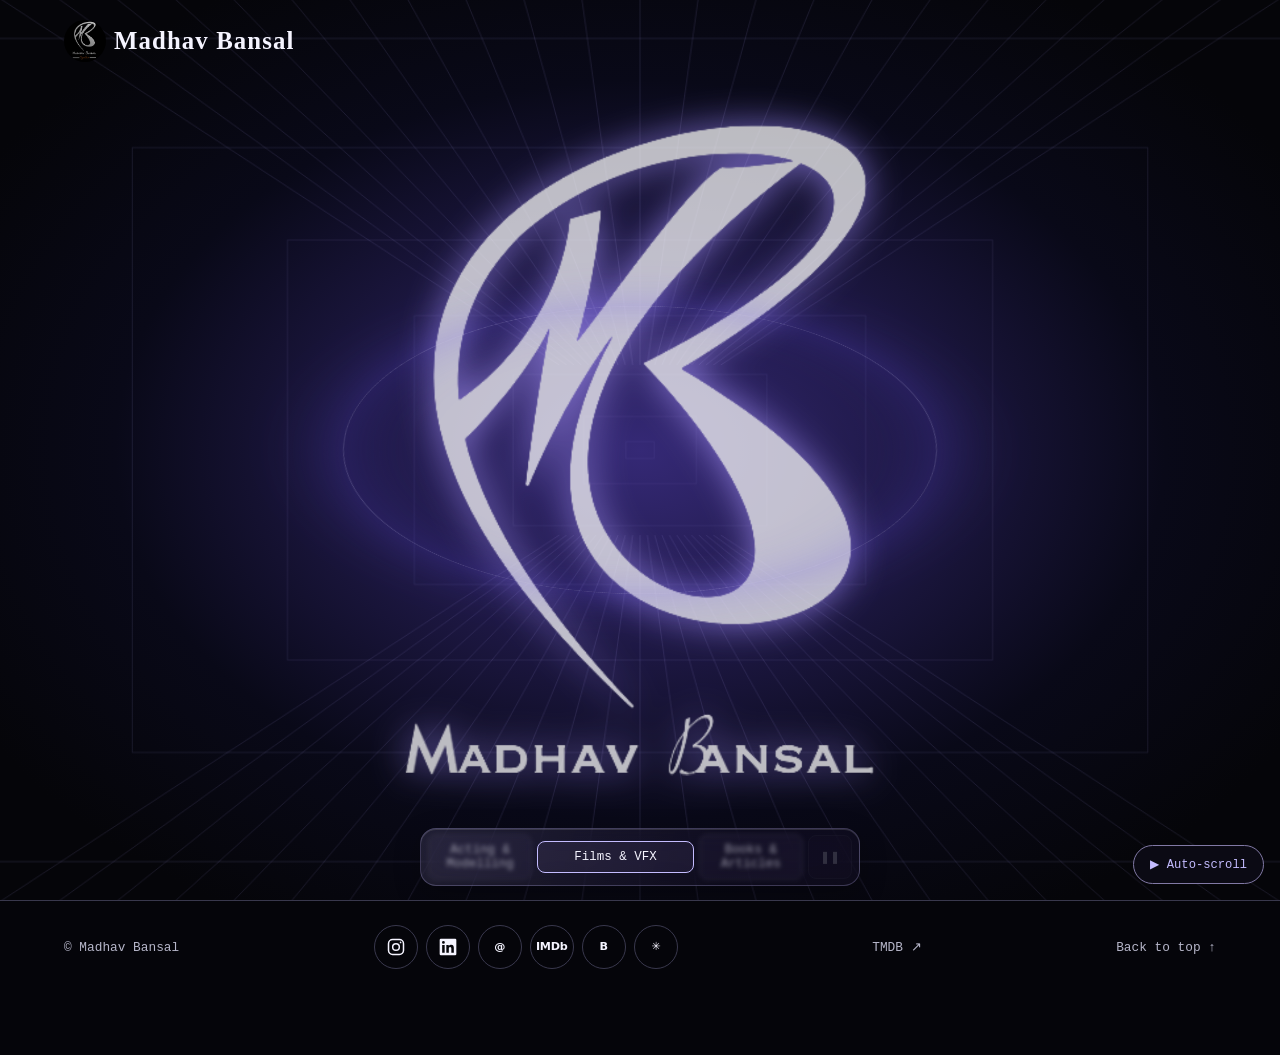
<file: index.html>
<!doctype html>
<html lang="en">
<head>
<meta charset="utf-8">
<meta name="viewport" content="width=device-width, initial-scale=1">
<meta name="description" content="The professional portfolio of Madhav Bansal, film editor, visual effects artist, screenwriter and author.">
<meta property="og:title" content="Madhav Bansal | Film, VFX & Writing">
<meta property="og:description" content="Explore Madhav Bansal’s screen credits, books and business ventures.">
<meta property="og:type" content="website">
<title>Madhav Bansal | Film, VFX & Writing</title>
<link rel="icon" href="[data-uri]" type="image/webp">
<link rel="stylesheet" href="style.css">
<script src="scene.js" defer></script>
<script src="auto-scroll.js" defer></script>
<link rel="canonical" href="https://madhavbansal.in/">
<script type="application/ld+json">{"@context": "https://schema.org", "@type": "ProfilePage", "url": "https://madhavbansal.in/", "mainEntity": {"@type": "Person", "@id": "https://madhavbansal.in/#madhav-bansal", "name": "Madhav Bansal", "url": "https://madhavbansal.in/", "jobTitle": ["Film editor", "Visual effects artist", "Screenwriter", "Author"], "sameAs": ["https://www.imdb.com/name/nm9398041/", "https://filmfreeway.com/Madhavbansal999", "https://www.instagram.com/madhavbansal999/", "https://in.linkedin.com/in/madhavbansal999"]}}</script>
</head>
<body>
<a class="skip" href="#main">Skip to content</a>
<header class="masthead">
  <a class="wordmark" href="#main"><img src="[data-uri]" width="42" height="42" alt="">Madhav Bansal</a>
  
</header>
<main id="main">
  <section class="hero" aria-label="Madhav Bansal">
    <canvas class="stage-grid" aria-hidden="true"></canvas>
    <div class="stage-orbit" aria-hidden="true"></div>
    <div class="stage-mark" aria-hidden="true"><img src="[data-uri]" width="1080" height="1080" alt=""></div>
    <button class="hero-tilt" type="button" aria-pressed="false" hidden>Device tilt</button>
    <div class="home-pages"><nav class="footer-pages" aria-label="Website pages"><a href="films-vfx.html">Films &amp; VFX</a><a href="books-articles.html">Books &amp; Articles</a><a href="other-ventures.html">Other Ventures</a><a href="acting-modelling.html">Acting &amp; Modelling</a></nav></div>
  </section>
</main>
<footer id="site-footer"><span>© Madhav Bansal</span><nav class="social-links" aria-label="Social media"><a href="https://www.instagram.com/madhavbansal999/" aria-label="Instagram" title="Instagram"><svg viewBox="0 0 24 24" width="20" height="20" aria-hidden="true" fill="none" stroke="currentColor" stroke-width="1.8"><rect x="3" y="3" width="18" height="18" rx="5"/><circle cx="12" cy="12" r="4"/><circle cx="17.5" cy="6.5" r="1" fill="currentColor" stroke="none"/></svg></a><a href="https://in.linkedin.com/in/madhavbansal999" aria-label="LinkedIn" title="LinkedIn"><svg viewBox="0 0 24 24" width="20" height="20" aria-hidden="true" fill="currentColor"><path d="M20.5 2h-17A1.5 1.5 0 0 0 2 3.5v17A1.5 1.5 0 0 0 3.5 22h17a1.5 1.5 0 0 0 1.5-1.5v-17A1.5 1.5 0 0 0 20.5 2zM8 19H5V9.5h3V19zM6.5 8.2a1.7 1.7 0 1 1 0-3.4 1.7 1.7 0 0 1 0 3.4zM19 19h-3v-4.6c0-1.1 0-2.5-1.5-2.5S13 13.1 13 14.3V19h-3V9.5h2.9v1.3h.1a3 3 0 0 1 2.7-1.5c2.9 0 3.3 1.9 3.3 4.3V19z"/></svg></a><a href="https://www.threads.com/@madhavbansal999" aria-label="Threads" title="Threads"><span class="profile-icon" aria-hidden="true">@</span></a><a href="https://www.imdb.com/name/nm9398041/" aria-label="IMDb" title="IMDb"><span class="profile-icon" aria-hidden="true">IMDb</span></a><a href="https://www.backstage.com/u/madhavbansal999/" aria-label="Backstage" title="Backstage"><span class="profile-icon" aria-hidden="true">B</span></a><a href="https://linktr.ee/madhavbansal999" aria-label="Linktree" title="Linktree"><span class="profile-icon" aria-hidden="true">✳</span></a></nav><a href="https://www.themoviedb.org/person/4322766-madhav-bansal">TMDB ↗</a><a href="#main">Back to top ↑</a></footer>
<button class="auto-scroll" type="button" hidden>▶ Auto-scroll</button>
</body>
</html>
</file>
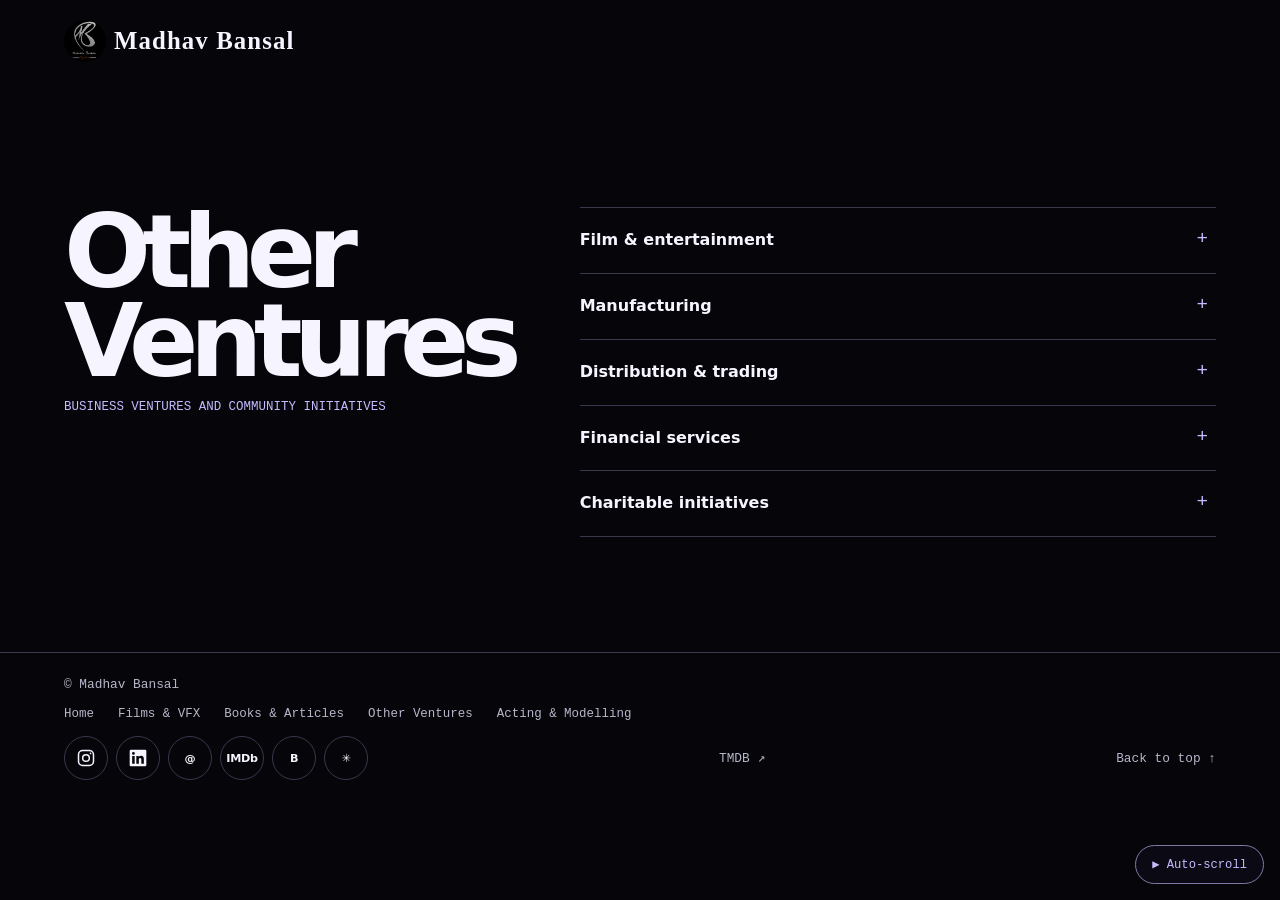
<file: other-ventures.html>
<!doctype html>
<html lang="en">
<head>
<meta charset="utf-8">
<meta name="viewport" content="width=device-width, initial-scale=1">




<title>Other Ventures | Madhav Bansal</title>
<link rel="icon" href="[data-uri]" type="image/webp">
<link rel="stylesheet" href="style.css">
<script src="auto-scroll.js" defer></script>
</head>
<body>
<a class="skip" href="#main">Skip to content</a>
<header class="masthead">
  <a class="wordmark" href="#main"><img src="[data-uri]" width="42" height="42" alt="">Madhav Bansal</a>
  
</header>
<main id="main" class="detail-page">
<section class="chapter" id="ventures">
    <div class="section-title"><h2>Other Ventures</h2><p>Business ventures and community initiatives</p></div>
    <div class="ventures">
      <details name="ventures"><summary><strong>Film &amp; entertainment</strong></summary><div class="detail-body"><ul><li>Royal Productions</li><li>Color Bird Entertainment</li><li>Madhav Bansal Signature</li></ul></div></details>
      <details name="ventures"><summary><strong>Manufacturing</strong></summary><div class="detail-body"><ul><li>Evergreen Enterprises</li></ul></div></details>
      <details name="ventures"><summary><strong>Distribution &amp; trading</strong></summary><div class="detail-body"><ul><li>Shree Ji Traders</li><li>Saffron</li><li>Saffrokol</li><li>Wonder Build</li><li>Duracare</li></ul></div></details>
      <details name="ventures"><summary><strong>Financial services</strong></summary><div class="detail-body"><ul><li>Money Nest</li><li>Insurance services</li></ul></div></details>
      <details name="ventures"><summary><strong>Charitable initiatives</strong></summary><div class="detail-body"><ul><li>Bhakti Dham Welfare &amp; Charitable Trust</li><li>Amarnath Memorial Trust</li><li>Samarpan Seva Trust</li></ul></div></details>
    </div>
  </section>
</main>
<footer><span>© Madhav Bansal</span><nav class="footer-pages" aria-label="Website pages"><a href="index.html">Home</a><a href="films-vfx.html">Films &amp; VFX</a><a href="books-articles.html">Books &amp; Articles</a><a href="other-ventures.html">Other Ventures</a><a href="acting-modelling.html">Acting &amp; Modelling</a></nav><nav class="social-links" aria-label="Social media"><a href="https://www.instagram.com/madhavbansal999/" aria-label="Instagram" title="Instagram"><svg viewBox="0 0 24 24" width="20" height="20" aria-hidden="true" fill="none" stroke="currentColor" stroke-width="1.8"><rect x="3" y="3" width="18" height="18" rx="5"/><circle cx="12" cy="12" r="4"/><circle cx="17.5" cy="6.5" r="1" fill="currentColor" stroke="none"/></svg></a><a href="https://in.linkedin.com/in/madhavbansal999" aria-label="LinkedIn" title="LinkedIn"><svg viewBox="0 0 24 24" width="20" height="20" aria-hidden="true" fill="currentColor"><path d="M20.5 2h-17A1.5 1.5 0 0 0 2 3.5v17A1.5 1.5 0 0 0 3.5 22h17a1.5 1.5 0 0 0 1.5-1.5v-17A1.5 1.5 0 0 0 20.5 2zM8 19H5V9.5h3V19zM6.5 8.2a1.7 1.7 0 1 1 0-3.4 1.7 1.7 0 0 1 0 3.4zM19 19h-3v-4.6c0-1.1 0-2.5-1.5-2.5S13 13.1 13 14.3V19h-3V9.5h2.9v1.3h.1a3 3 0 0 1 2.7-1.5c2.9 0 3.3 1.9 3.3 4.3V19z"/></svg></a><a href="https://www.threads.com/@madhavbansal999" aria-label="Threads" title="Threads"><span class="profile-icon" aria-hidden="true">@</span></a><a href="https://www.imdb.com/name/nm9398041/" aria-label="IMDb" title="IMDb"><span class="profile-icon" aria-hidden="true">IMDb</span></a><a href="https://www.backstage.com/u/madhavbansal999/" aria-label="Backstage" title="Backstage"><span class="profile-icon" aria-hidden="true">B</span></a><a href="https://linktr.ee/madhavbansal999" aria-label="Linktree" title="Linktree"><span class="profile-icon" aria-hidden="true">✳</span></a></nav><a href="https://www.themoviedb.org/person/4322766-madhav-bansal">TMDB ↗</a><a href="#main">Back to top ↑</a></footer>
<button class="auto-scroll" type="button" hidden>▶ Auto-scroll</button>
</body>
</html>
</file>
<file: style.css>
:root {
  color-scheme: dark;
  --ground: #05050a;
  --ink: #f5f4ff;
  --muted: #b7b7ca;
  --line: #39384d;
  --accent: #c4bcff;
  --mono: "IBM Plex Mono", "Courier New", monospace;
  --gutter: clamp(18px, 5vw, 76px);
}
* { box-sizing: border-box; }
body { margin: 0; background: var(--ground); color: var(--ink); font: 1rem/1.55 "Geist", system-ui, sans-serif; }
a { color: inherit; text-decoration: none; }
a:hover { color: var(--accent); }
a:focus-visible, button:focus-visible { outline: 2px solid var(--accent); outline-offset: 5px; }
.skip { position: fixed; top: 12px; left: 12px; transform: translateY(-200%); background: var(--ground); padding: 10px; z-index: 9; }
.skip:focus { transform: none; }
.masthead { position: absolute; top: 0; z-index: 2; width: 100%; padding: 20px var(--gutter); display: flex; justify-content: space-between; align-items: center; gap: 16px; }
.wordmark, nav { display: flex; align-items: center; gap: clamp(12px, 2.7vw, 45px); }
.wordmark { gap: 8px; font-weight: 720; white-space: nowrap; }
.wordmark img { border-radius: 50%; }
nav { font: .78rem var(--mono); flex-wrap: wrap; }
nav a[aria-current] { color: var(--accent); }
.hero, .talent-hero { position: relative; isolation: isolate; overflow: hidden; min-height: 100svh; display: grid; place-items: center; background: radial-gradient(ellipse at center, #28205e, #090918 56%, #050509 83%); }
.stage-grid { position: absolute; inset: 0; width: 100%; height: 100%; z-index: -2; opacity: .76; }
.stage-orbit { position: absolute; width: min(64vw, 66vh); aspect-ratio: 1; border: 1px solid #a498ee55; border-radius: 50%; box-shadow: 0 0 90px #6450f053, inset 0 0 80px #624af044; transform: rotateX(61deg) rotateZ(-25deg); }
.stage-mark { position: absolute; width: min(67vw, 74vh); z-index: 1; pointer-events: none; mix-blend-mode: screen; transform: perspective(800px) rotateY(var(--yaw, 0deg)) rotateX(var(--pitch, 0deg)); transition: transform .24s ease-out; }
.stage-mark img { display: block; width: 100%; height: auto; opacity: .87; filter: contrast(1.18) drop-shadow(0 2px 25px #6c56ff); }
.hero h1 { margin: 0; font-size: clamp(3rem, 12.6vw, 15rem); font-weight: 850; letter-spacing: -.095em; line-height: .8; text-align: center; text-transform: uppercase; display: flex; flex-wrap: wrap; justify-content: center; gap: .17em; padding: 0 .12em .14em 0; }
.stage-caption, .stage-next { position: absolute; bottom: clamp(24px, 7vh, 65px); margin: 0; font: .78rem var(--mono); }
.stage-caption { left: var(--gutter); color: var(--muted); }
.stage-next { right: var(--gutter); border: 1px solid #8179a5; border-radius: 999px; padding: 11px 16px; }
.stage-next span { margin-left: 12px; color: var(--accent); }
.chapter, footer { padding: clamp(44px, 9vw, 130px) var(--gutter); border-top: 1px solid var(--line); }
.chapter { display: grid; grid-template-columns: minmax(0, 1fr) minmax(0, 1.45fr); gap: clamp(18px, 6vw, 90px); }
h2 { margin: 0; font-size: clamp(2.7rem, 8vw, 8.6rem); font-weight: 760; letter-spacing: -.085em; line-height: .87; }
.eyebrow, .section-title p { font: .78rem/1.5 var(--mono); color: var(--accent); text-transform: uppercase; }
.rows a, .ventures div { display: grid; grid-template-columns: minmax(80px, .75fr) 1.3fr auto; gap: 12px; align-items: baseline; border-bottom: 1px solid var(--line); padding: 20px 0; }
.rows a:first-child { border-top: 1px solid var(--line); }
.rows strong { font-size: clamp(1rem, 2.5vw, 2rem); }
.rows span, dd { color: var(--muted); font-size: .86rem; }
.writing { background: radial-gradient(ellipse at 85% 0%, #211741, #080711 70%); }
.books, .instagram-gallery { display: grid; grid-template-columns: repeat(auto-fit, minmax(min(100%, 205px), 1fr)); gap: 12px; }
.books a { min-height: 240px; border: 1px solid #635b90; background: linear-gradient(155deg,#32265b,#100e21); padding: 20px; display: flex; flex-direction: column; justify-content: space-between; gap: 22px; }
.books a strong { font-size: clamp(1.65rem, 4vw, 3.8rem); line-height: .93; }
.books a small, .books a span { font: .75rem var(--mono); }
.ventures, dd, figure { margin: 0; }
.ventures div { grid-template-columns: 1fr 1.25fr; }
footer { display: flex; align-items: center; justify-content: space-between; gap: 15px; flex-wrap: wrap; padding-block: 24px 86px; color: var(--muted); font: .8rem var(--mono); }
.social-links { gap: 8px; }
.social-links a { display: grid; place-items: center; width: 44px; height: 44px; color: var(--ink); border: 1px solid var(--line); border-radius: 50%; }
.social-links a:hover { border-color: var(--accent); color: var(--accent); }
.auto-scroll { position: fixed; bottom: 16px; right: 16px; z-index: 3; background: #0b0a14; color: var(--accent); border: 1px solid #8179a5; border-radius: 999px; padding: 11px 16px; font: .76rem var(--mono); cursor: pointer; }
.hero:has(+ section) .stage-next { bottom: clamp(64px, 12vh, 105px); }
.talent-hero { grid-template-columns: 1.4fr 1fr; gap: 20px; padding: 105px var(--gutter) 50px; }
.talent-hero h1 { margin: 0; font-size: clamp(3rem, 10vw, 10rem); letter-spacing: -.09em; line-height: .84; }
.talent-hero h1 em { color: var(--accent); font-style: normal; }
.talent-hero img { max-width: 100%; height: auto; mix-blend-mode: screen; }
.instagram-gallery iframe { width: 100%; height: 450px; border: 1px solid var(--line); }
figcaption { font-size: .84rem; }
@media (max-width: 680px) {
  .masthead { align-items: start; }
  .masthead nav { justify-content: end; gap: 8px 12px; }
  .hero h1 { flex-direction: column; font-size: clamp(3rem, 18vw, 7rem); }
  .chapter, .talent-hero { grid-template-columns: 1fr; }
  .talent-hero img { width: min(100%, 310px); }
  .stage-caption { bottom: 67px; }
  .hero:has(+ section) .stage-next { bottom: 110px; }
}

.wordmark { font-family: Didot, "Bodoni 72", Georgia, serif; font-size: clamp(1rem, 2vw, 1.55rem); font-weight: 600; letter-spacing: .045em; }
.stage-mark img { filter: invert(1) drop-shadow(0 0 18px #9986ff); opacity: .72; }
.stage-mark { z-index: -1; }
.rows details, .ventures details { border-bottom: 1px solid var(--line); }
.rows details:first-child, .ventures details:first-child { border-top: 1px solid var(--line); }
.chapter summary { position: relative; list-style: none; cursor: pointer; padding: 20px 32px 20px 0; display: grid; gap: 5px; }
.chapter summary::-webkit-details-marker { display: none; }
.chapter summary::after { content: "+"; position: absolute; top: 20px; right: 8px; color: var(--accent); font: 1.2rem var(--mono); }
.chapter details[open] summary::after { content: "−"; }
.chapter summary:hover, .chapter details[open] summary { color: var(--accent); }
.chapter summary:focus-visible { outline: 2px solid var(--accent); outline-offset: -2px; }
.chapter summary small { color: var(--muted); font: .75rem var(--mono); }
.detail-body { padding: 0 16px 20px 0; color: var(--muted); }
.detail-body a { text-decoration: underline; text-underline-offset: 4px; }
.books details { border: 1px solid #635b90; background: linear-gradient(155deg,#32265b,#100e21); }
.books summary { padding: 20px 32px 20px 16px; min-height: 155px; align-content: space-between; }
.books .detail-body { padding-inline: 16px; }
.books .detail-body a { display: inline; min-height: 0; border: 0; background: none; padding: 0; }
@media (prefers-reduced-motion: no-preference) {
  details[open] .detail-body { animation: detail-in .24s ease-out; }
  @keyframes detail-in { from { opacity: 0; transform: translateY(-5px); } }
}

.hero {
  background: radial-gradient(ellipse at var(--light-x, 50%) var(--light-y, 50%), #352976, #090918 58%, #050509 85%);
}
.hero .stage-grid {
  transform: translate(calc(var(--shift-x, 0px) * -.28), calc(var(--shift-y, 0px) * -.28 - var(--scroll-shift, 0px) * .24)) scale(1.05);
  transition: transform 120ms ease-out;
}
.stage-mark {
  transform: translate(var(--shift-x, 0px), calc(var(--shift-y, 0px) + var(--scroll-shift, 0px))) perspective(700px) rotateY(var(--yaw, 0deg)) rotateX(var(--pitch, 0deg));
  transition: transform 95ms ease-out;
}
@media (prefers-reduced-motion: reduce) {
  .hero .stage-grid, .stage-mark { transform: none; transition: none; }
}

.photo-chapter { border-top: 1px solid var(--line); }
.photo-stage { padding: 24px var(--gutter); background: #090812; }
.photo-heading, .photo-controls { display: flex; align-items: center; justify-content: space-between; gap: 14px; }
.photo-heading h2 { font-size: clamp(1.5rem,4vw,3rem); letter-spacing: -.04em; }
.photo-heading a, .photo-controls { font: .8rem var(--mono); }
.floating-gallery { display: grid; grid-template-columns: repeat(auto-fit,minmax(min(100%,190px),1fr)); gap: 14px; padding-block: 24px; }
.floating-gallery img { display: block; width: 100%; }
.photo-controls[hidden] { display: none; }
.photo-controls input { flex: 1; min-width: 40px; accent-color: var(--accent); }
.photo-controls button { color: var(--ink); background: #1c1730; border: 1px solid var(--line); min-width: 44px; min-height: 44px; cursor: pointer; }
.photo-controls button:disabled { opacity: .45; }
.photo-chapter.is-spatial { height: calc(100svh + var(--photo-travel)); }
.is-spatial .photo-stage { position: sticky; top: 0; height: 100svh; display: grid; grid-template-rows: auto minmax(0,1fr) auto; isolation: isolate; overflow: hidden; padding-bottom: 72px; }
.photo-wall { position: absolute; inset: 0; z-index: -1; background: radial-gradient(ellipse at center,#6551a95c,transparent 68%),repeating-linear-gradient(90deg,#8272a936 0 1px,transparent 1px 56px),repeating-linear-gradient(0deg,#8272a936 0 1px,transparent 1px 56px),#090812; }
.is-spatial .floating-gallery { display: grid; place-items: center; position: relative; perspective: 950px; }
.is-spatial figure { position: absolute; width: min(52vw, 70vh); }
.is-spatial figure[hidden] { display: none; }
.is-spatial figure a { display: grid; place-items: center; }
.is-spatial figure img { width: auto; max-width: 100%; height: auto; max-height: 62svh; object-fit: contain; border: 1px solid #9c8ec6; box-shadow: 0 20px 65px #000a, 0 0 30px #8873db60; }

.is-spatial .photo-wall {
  background-position: center, var(--wall-shift, 0px) 0, 0 0, center;
}

.is-spatial .floating-gallery {
  perspective: 1100px;
  perspective-origin: center 46%;
}
.is-spatial figure {
  left: 50%;
  width: min(43vw, 56svh);
  margin-left: calc(min(43vw, 56svh) / -2);
}
.is-spatial figure a {
  display: block;
  height: min(65svh, 690px);
  overflow: hidden;
  border: 1px solid #a594d7;
  box-shadow: 0 24px 70px #000b, 0 0 32px #7860c65c;
  border-radius: 3px;
  background: #141025;
}
.is-spatial figure img {
  width: 100%;
  height: 100%;
  max-height: none;
  object-fit: cover;
  object-position: center 35%;
  border: 0;
  box-shadow: none;
}
.is-spatial .photo-wall {
  background-image: radial-gradient(ellipse at center,#8670c78a,transparent 72%),
    repeating-linear-gradient(90deg,#9583c94c 0 1px,transparent 1px 56px),
    repeating-linear-gradient(0deg,#8272a936 0 1px,transparent 1px 56px);
}
@media (max-width: 540px) {
  .is-spatial figure { width: 54vw; margin-left: -27vw; }
  .is-spatial figure a { height: min(58svh, 76vw); }
}

/* Keep the image itself as the panel, with neighboring frames visible. */
.is-spatial .floating-gallery { perspective-origin: 42% 48%; }
.is-spatial figure {
  left: 42%;
  width: max-content;
  max-width: min(62vw, 900px);
  translate: -50% 0;
}
.is-spatial figure a {
  display: block;
  width: max-content;
  max-width: 100%;
  height: auto;
  overflow: visible;
  background: none;
  border: 0;
  box-shadow: none;
}
.is-spatial figure img {
  width: auto;
  height: auto;
  max-width: min(62vw, 900px);
  max-height: 66svh;
  border: 1px solid #a594d0;
  box-shadow: 0 26px 70px #000a, 0 0 44px #9476ff45;
}
.is-spatial .photo-wall {
  background-color: #100b20;
}
@media (max-width: 540px) {
  .is-spatial figure { left: 46%; max-width: 74vw; }
  .is-spatial figure img { max-width: 74vw; max-height: 59svh; }
}

/* The foreground frame and two angled wings share a fixed camera. */
.is-spatial .photo-wall::before {
  content: "";
  position: absolute;
  inset: -14%;
  background: var(--wall-image) center / cover no-repeat;
  filter: blur(42px) saturate(1.4);
  opacity: .28;
}
.is-spatial .photo-wall::after {
  content: "";
  position: absolute;
  inset: 0;
  background: radial-gradient(ellipse, transparent 25%, #05050ac7 95%),
    repeating-linear-gradient(90deg, #a89ac935 0 1px, transparent 1px 54px),
    repeating-linear-gradient(0deg, #a89ac938 0 1px, transparent 1px 54px);
  background-position: center, var(--wall-shift, 0px) 0, center;
}
.is-spatial .floating-gallery { perspective-origin: 50% 48%; }
.is-spatial figure { left: 50%; width: min(52vw, 1120px); max-width: none; }
.is-spatial figure a {
  display: grid;
  place-items: center;
  width: 100%;
  height: min(53svh, 680px);
  overflow: hidden;
  position: relative;
  isolation: isolate;
  border: 1px solid #aaa2be;
  background: #171221;
  box-shadow: 0 24px 65px #0009;
}
.is-spatial figure a::before {
  content: "";
  position: absolute;
  inset: -15%;
  z-index: -1;
  background: var(--panel-image) center / cover no-repeat;
  filter: blur(30px);
  opacity: .58;
}
.is-spatial figure img { max-width: 100%; max-height: 100%; width: 100%; height: 100%; object-fit: contain; border: 0; box-shadow: none; }
@media (max-width: 540px) { .is-spatial figure { width: 70vw; } }

.photo-chapter:not(.is-spatial) .floating-gallery figure:not(:first-child) { display: none; }
.photo-chapter:not(.is-spatial) .floating-gallery { grid-template-columns: minmax(0, 1fr); }
.photo-chapter:not(.is-spatial) .floating-gallery img { max-height: 60svh; object-fit: contain; }

/* Fit each moving panel to the photograph's orientation. */
.is-spatial figure.photo-portrait { width: min(42vw, 38svh); }
.is-spatial figure.photo-landscape { width: min(68vw, 94svh, 1120px); }
.is-spatial figure.photo-square { width: min(55vw, 58svh); }
.is-spatial .photo-portrait a { aspect-ratio: 2 / 3; }
.is-spatial .photo-landscape a { aspect-ratio: 16 / 10; }
.is-spatial .photo-square a { aspect-ratio: 1; }
.is-spatial figure a { height: auto; display: block; }
.is-spatial figure a::before { content: none; }
.is-spatial figure img { position: absolute; inset: 0; object-fit: cover; object-position: center 42%; }
@media (max-width: 540px) {
  .is-spatial figure.photo-portrait { width: min(64vw, 38svh); }
  .is-spatial figure.photo-landscape { width: 80vw; }
  .is-spatial figure.photo-square { width: min(74vw, 58svh); }
}

.is-spatial .floating-gallery {
  perspective-origin: center;
  justify-items: center;
}
.is-spatial figure.photo-portrait,
.is-spatial figure.photo-landscape,
.is-spatial figure.photo-square {
  top: 50%;
  left: 50%;
  translate: -50% -50%;
}

.is-spatial .floating-gallery { position: absolute; inset: 0; padding: 0; }
.is-spatial .photo-heading, .is-spatial .photo-controls { position: relative; z-index: 1; }
.is-spatial .photo-controls { grid-row: 3; }

/* Paint the photograph directly, including on the angled side panels. */
.is-spatial figure a {
  isolation: auto;
  transform: none;
}
.is-spatial figure img {
  backface-visibility: hidden;
  -webkit-backface-visibility: hidden;
}

.is-spatial figure.is-neighbor img { filter: blur(6px); }
.is-spatial figure.is-neighbor { opacity: .65; }

/* Keep the entire source photo inside its centered, orientation-aware panel. */
.is-spatial .floating-gallery figure a {
  aspect-ratio: auto;
  width: 100%;
  border: 0;
  background: none;
  box-shadow: none;
}
.is-spatial .floating-gallery figure img {
  position: static;
  width: 100%;
  height: auto;
  max-height: 65svh;
  object-fit: contain;
  backface-visibility: visible;
}

.footer-pages { flex: 1 0 100%; gap: 12px 24px; }
.profile-icon { font: 800 .7rem/1 system-ui, sans-serif; }
.profile-icon:only-child { letter-spacing: -.025em; }

.portfolio-photos { display: grid; grid-template-columns: repeat(3,minmax(0,1fr)); gap: clamp(5px,1vw,14px); }
.portfolio-photos a { display: block; overflow: hidden; border: 1px solid var(--line); }
.portfolio-photos img { display: block; width: 100%; aspect-ratio: 2 / 3; object-fit: cover; }
.portfolio-photos a:hover { border-color: var(--accent); }

@property --title-light-x {
  syntax: "<percentage>";
  inherits: false;
  initial-value: -25%;
}
.title-light {
  display: flex;
  flex-wrap: wrap;
  justify-content: center;
  gap: inherit;
  padding: 0;
  border: 0;
  color: inherit;
  font: inherit;
  letter-spacing: inherit;
  line-height: inherit;
  text-transform: inherit;
  background: transparent;
  cursor: pointer;
}
@supports (background-clip: text) {
  .title-light {
    background-image: radial-gradient(ellipse 27% 135% at var(--title-light-x, -25%) 50%, #fff 8%, #c4afff 42%, #f5f4ff 100%);
    background-clip: text;
    color: transparent;
  }
}
@media (max-width: 680px) { .title-light { flex-direction: column; } }
@media (prefers-reduced-motion: reduce) {
  .title-light { background-image: none; color: var(--ink); }
  .title-light:active { color: var(--accent); }
}

.detail-page { min-height: 68svh; padding-top: 92px; }
.detail-page .chapter { border-top: 0; }

.credit-posters { display: grid; grid-template-columns: repeat(2, minmax(0, 1fr)); gap: clamp(8px, 2vw, 20px); margin-bottom: 18px; }
.credit-posters img { display: block; width: 100%; aspect-ratio: 3 / 4; object-fit: contain; background: #100e21; border: 1px solid var(--line); }
.credit-posters figcaption { padding-top: 8px; color: var(--ink); }
.credit-posters time { display: block; color: var(--muted); font: .75rem var(--mono); }

.book-art { display: block; width: 100%; height: auto; margin-bottom: 12px; }

.books summary .book-art { max-height: 280px; object-fit: contain; margin: 0 0 8px; }

.home-pages {
  position: absolute;
  bottom: 70px;
  left: 50%;
  translate: -50%;
  width: min(440px, calc(100% - 36px));
  text-align: center;
  z-index: 2;
}
.home-pages nav {
  justify-content: center;
  margin: 10px 0 0;
  padding: 14px;
  border: 1px solid var(--line);
  border-radius: 12px;
  background: #0b0a14;
}

.home-pages .page-carousel { display: grid; grid-template-columns: 1fr 1.4fr 1fr; align-items: center; gap: 8px; }
.page-carousel button, .page-carousel a { color: var(--ink); background: #171329; border: 1px solid var(--line); border-radius: 8px; padding: 8px 4px; font: inherit; overflow-wrap: anywhere; cursor: pointer; }
.page-carousel button:not(:last-child) { filter: blur(2px); opacity: .6; }
.page-carousel button:focus-visible { filter: none; opacity: 1; }
.page-carousel a { border-color: var(--accent); }
.page-carousel button:last-child { grid-column: 2; }

.page-carousel .carousel-playback {
  justify-self: center;
  min-width: 44px;
  min-height: 44px;
  opacity: .15;
}
.page-carousel .carousel-playback:focus-visible { opacity: 1; }

.home-pages { bottom: max(14px, env(safe-area-inset-bottom)); }
.home-pages .page-carousel {
  grid-template-columns: minmax(0, 1fr) minmax(0, 1.5fr) minmax(0, 1fr) 44px;
  gap: 5px;
  margin: 0;
  padding: 5px 7px;
  border-color: #c8bfff40;
  border-radius: 16px;
  background: linear-gradient(115deg, #d0c3ff20, #18122764 70%);
  -webkit-backdrop-filter: blur(14px) saturate(145%);
  backdrop-filter: blur(14px) saturate(145%);
  box-shadow: inset 0 1px #fff2, 0 8px 26px #0004;
}
.page-carousel button, .page-carousel a { background: #c4afff12; }
.page-carousel .carousel-playback:last-child { grid-column: 4; }

.hero-tilt {
  position: absolute;
  right: 18px;
  bottom: 84px;
  z-index: 2;
  border: 1px solid var(--line);
  border-radius: 999px;
  padding: 10px 12px;
  background: #171329;
  color: var(--ink);
  font: .75rem var(--mono);
}
.hero-tilt[aria-pressed="true"] { border-color: var(--accent); }
</file>
